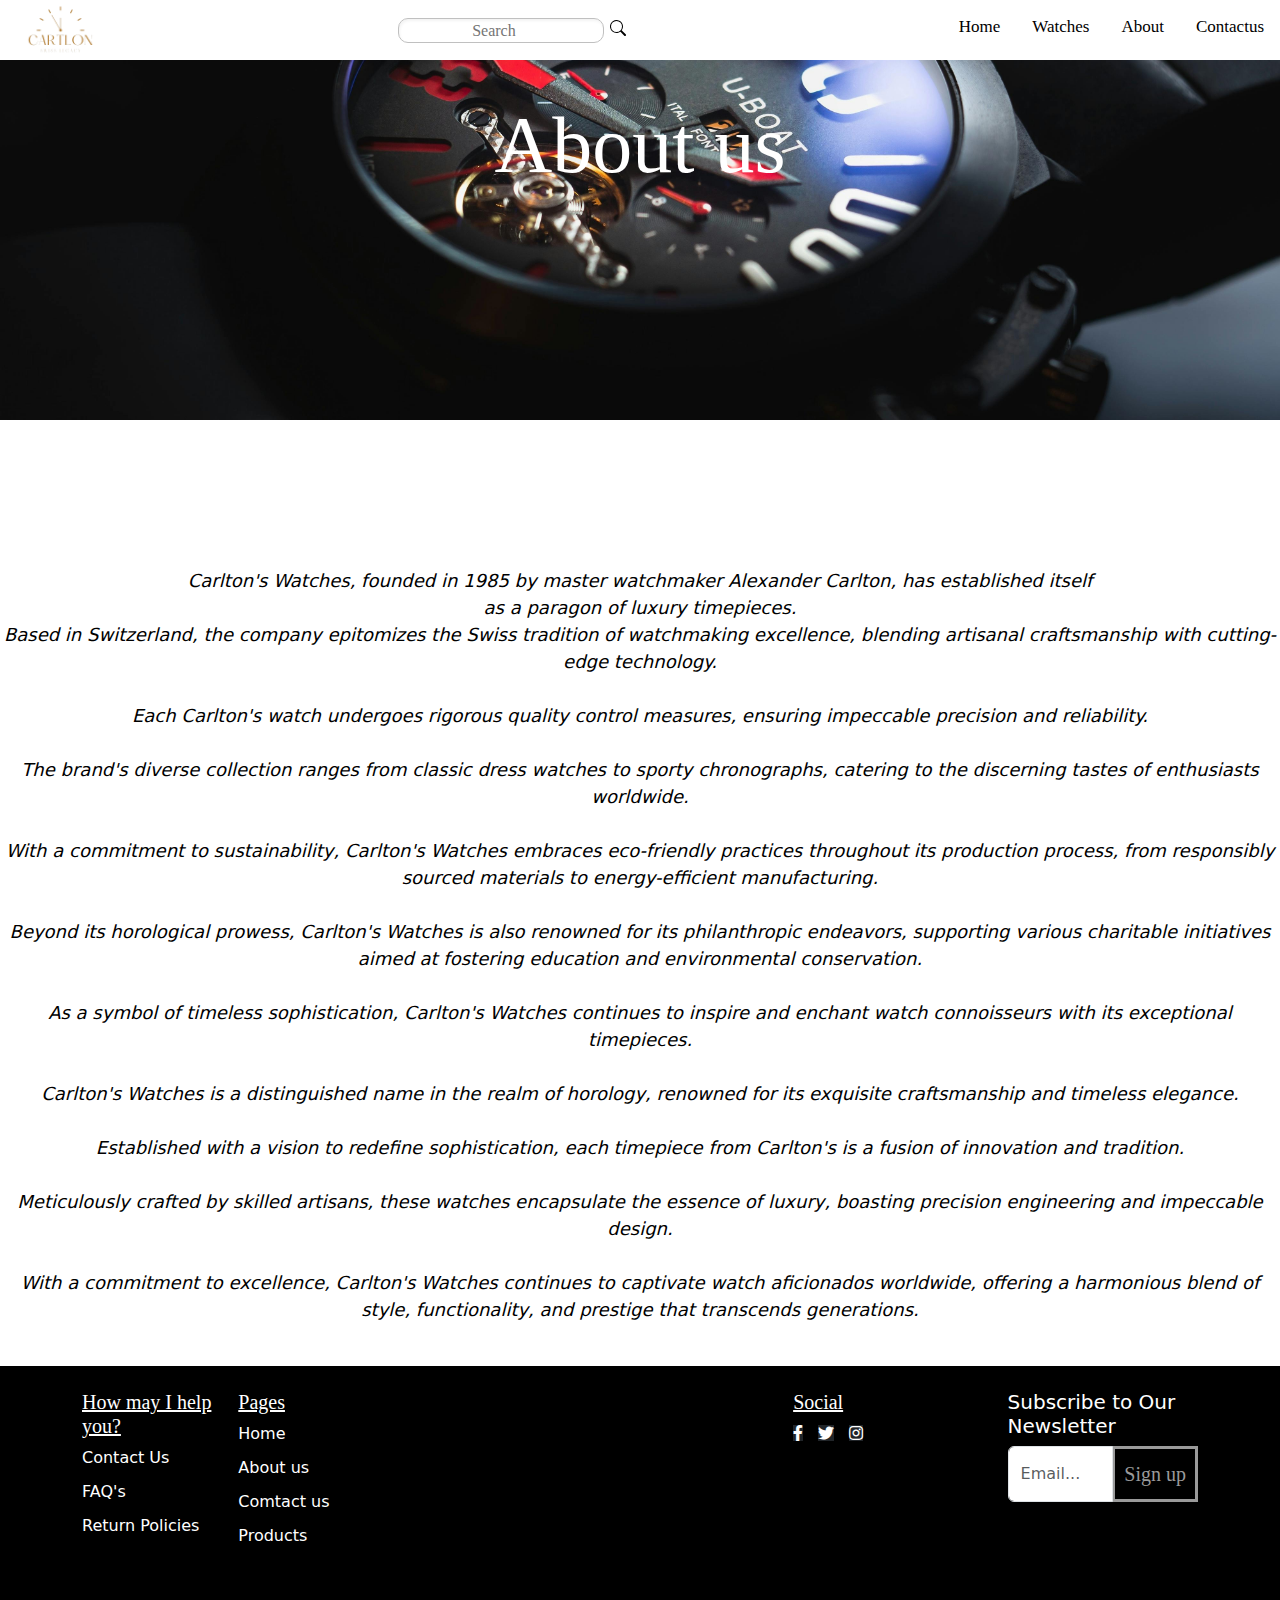
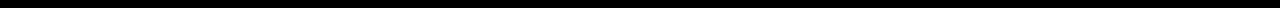
<file: about.html>
<!DOCTYPE html>
<html lang="en">
<head>
    <meta charset="UTF-8">
    <meta name="viewport" content="width=device-width, initial-scale=1.0">
    <link rel="stylesheet" href="aboutus.css">
    <title>About us</title>
</head>
<body>
<!-- Bootstrap CSS link -->
<link href="https://cdn.jsdelivr.net/npm/bootstrap@5.3.3/dist/css/bootstrap.min.css" rel="stylesheet" integrity="sha384-QWTKZyjpPEjISv5WaRU9OFeRpok6YctnYmDr5pNlyT2bRjXh0JMhjY6hW+ALEwIH" crossorigin="anonymous">

  <!-- Link FontAwesome for icons -->
  <link rel="stylesheet" href="https://cdnjs.cloudflare.com/ajax/libs/font-awesome/5.15.4/css/all.min.css">

<!-- top menu -->
<div class="header">
    <div class="logo-container">
      <img class="logo" src="Imagers/transparent-logo.png" alt="logo">
    </div>
    <div class="search-container">
      <input class="search-bar" type="search" placeholder="Search">
      <button class="search-button">
        <img class="icon-search"  src="icons/search.svg" alt="search icons">
      </button>
    </div>
    <div>
      <nav class="topnav" id="myTopnav">
        <ul>
          <a href="contact-us.html">Contactus</a>
          <a href="about.html">About</a>
          <a href="watches.html">Watches</a>
          <a href="index.html" >Home</a>
          <a href="javascript:void(0);" class="icon" onclick="myFunction()">
          <i class="fa fa-bars"></i></a>
        </ul>
      </nav>
    </div>
  </div>


    <!-- hero Image  -->
<div class="image-container">
  <div class="title">About us</div>

</div>

<!-- end of hero Image -->
<div class="title">About us</div>
    <!-- Text quickly explaining about carlton watches -->
<div class="txt"> 
    
    <br>
<p>Carlton's Watches, founded in 1985 by master watchmaker Alexander Carlton, has established itself 
    <br>
    as a paragon of luxury timepieces.<br> Based in Switzerland, the company epitomizes the Swiss tradition of watchmaking excellence, blending artisanal craftsmanship with cutting-edge 
    technology. 
    <br>
    <br>Each Carlton's watch undergoes rigorous quality control measures, ensuring impeccable precision and reliability. 
    <br>
    <br>The brand's diverse collection ranges from classic dress watches to sporty chronographs, catering to the discerning tastes of enthusiasts worldwide.
    <br>
    <br>With a commitment to sustainability, Carlton's Watches embraces eco-friendly practices throughout its production process, from responsibly sourced materials to energy-efficient manufacturing.
    <br>
    <br> Beyond its horological prowess, Carlton's Watches is also renowned for its philanthropic endeavors, supporting various charitable initiatives aimed at fostering education and environmental conservation.
    <br>
    <br> As a symbol of timeless sophistication, Carlton's Watches continues to inspire and enchant watch connoisseurs with its exceptional timepieces.
    <br>
    <br>Carlton's Watches is a distinguished name in the realm of horology, renowned for its exquisite craftsmanship and timeless elegance.
    <br>
    <br> Established with a vision to redefine sophistication, each timepiece from Carlton's is a fusion of innovation and tradition. 
    <br>
    <br>Meticulously crafted by skilled artisans, these watches encapsulate the essence of luxury, boasting precision engineering and impeccable design.
    <br>
    <br> With a commitment to excellence, Carlton's Watches continues to captivate watch aficionados worldwide, offering a harmonious blend of style, functionality, and prestige that transcends generations.</p>
    <br>
</div>


<!-- Footer -->
<footer>
    <footer class="text-white py-4">
      <div class="container">
        <div class="footer-content">
          <div class="footer-top">  
            <div class="row">
              <div class="col-md-6">
                <h5 class="topics">How may I help you?</h5>
                <ul class="footer-links">
                  <li><a href="#"class="links">Contact Us</a></li>
                  <li><a href="#"class="links">FAQ's</a></li>
                  <li><a href="#"class="links">Return Policies</a></li>
                  
                </ul>
              </div>
              <div class="col-md-6">
                <h5 class="topics">Pages</h5>
                <ul class="footer-links">
                  <li><a href="index.html" class="links">Home</a></li>
                  <li><a href="about.html" class="links">About us</a></li>
                  <li><a href="contact-us.html" class="links">Comtact us</a></li>
                  <li><a href="#"class="links">Products</a></li>
                  
                </ul>
              </div>
            </div>
          </div>
          <div class="footer-bottom">
            <div class="row">
              <div class="col-md-6">
                <h5 class="topics">Social</h5>
                <ul class="social-icons">
                  <li><a href="#"><i class="fab fa-facebook-f bg-dark"></i></a></li>
                  <li><a href="#"><i class="fab fa-twitter bg-dark"></i></a></li>
                  <li><a href="#"><i class="fab fa-instagram bg-dark"></i></a></li>
                  <!-- Add more social icons as needed -->
                </ul>
              </div>
              <div class="col-md-6">
                <h5>Subscribe to Our Newsletter</h5>
                <form action="#" method="post">
                  <div class="input-group">
                    <input type="email" class="form-control" placeholder="Email...">
                    <div class="input-group-append">
                      <button class="E-btn " type="submit">Sign up</button>
                    </div>
                  </div>
                </form>
              </div>
            </div>
          </div>
        </div>
      </div>
    </footer>
    </footer>
    <!-- End of Footer -->
    
    
    <!-- Boootstrap javascript link -->
    <script src="https://cdn.jsdelivr.net/npm/bootstrap@5.3.3/dist/js/bootstrap.bundle.min.js" integrity="sha384-YvpcrYf0tY3lHB60NNkmXc5s9fDVZLESaAA55NDzOxhy9GkcIdslK1eN7N6jIeHz" crossorigin="anonymous">
    </script>


</div>

</body>
</html>
</file>
<file: aboutus.css>
*  {
    margin: 0;
    box-sizing: border-box;
}

/* Poppins google font link */
@import url('https://fonts.googleapis.com/css2?family=Poppins:ital,wght@0,100;0,200;0,300;0,400;0,500;0,600;0,700;0,800;0,900;1,100;1,200;1,300;1,400;1,500;1,600;1,700;1,800;1,900&display=swap');

/* Bebas neue font */
@import url('https://fonts.googleapis.com/css2?family=Bebas+Neue&display=swap');

/* Lora font */
@import url('https://fonts.googleapis.com/css2?family=Bebas+Neue&family=Lora:ital,wght@0,400..700;1,400..700&display=swap');


/* Reset default styles */
* {
  box-sizing: border-box;
  margin: 0;
}

body{
  margin: 0;
  height: 100%;
  font-family: poppins;
}
/* To align the logo, search-bar and the navbar together  */
.header{
  height: 60px;
  display: flex;
  flex-direction: row;   /*not needed because the flex fall to row as a defualt*/
  justify-content: space-between;
  
}

.logo-container{
  display: flex;
  align-items: center;
}

/* logo */
.logo{
  height: 120px;
  width: 120px;
  object-fit: contain;
}
/* puts the serch-bar and the button side by side */
.search-container{
  display: flex;
  justify-content: center;
  align-items: center;
  max-width: 470px;
}

.search-button{
  background: transparent;
  border: 0;
}

.icon-search{
  padding-bottom: 5px;
}

.search-bar{
  text-align: center;
  display: block;
  border-radius: 10px;
  border: 1px solid black;
  height: 25px;
  max-width: 300px;
  border-color: rgb(192, 192, 192);
  box-shadow: inset 1px 2px 3px rgba(0, 0, 0, 0.05)
}

.search-bar::placeholder{
  font-family: PT Serif;
}

/* Navigation styling */
.topnav {
  overflow: hidden;
  background-color: #fff;
  text-align: center;
  justify-content: center;
}

.topnav a {
  float: right;
  display: block;
  color: #000;
  padding: 14px 16px;
  text-decoration: none;
  font-size: 17px;
  font-family: Playfair Display;
}

.topnav a:hover {
  font-size: 20px;
}


/* Responsive design */
.topnav .icon {
  display: none;
}

/* responsive for menu */
@media screen and (max-width: 600px) {

  .topnav a:not(:first-child){display: none}
  .topnav a.icon{
    float: right;
    display:block;
  } 
  .search-bar{
    display: none;
  }
  .icon-search{
    display: none;
  }
}
/* responsive for menu */
@media  screen and (max-width: 600px) {
  .topnv.responsive {position: relative}
  .topnav .responsive .icon {
    position: absolute;
    right: 0;
    top: 0;
  }
  .top .responsive a{
    float: none;
    display: block;
    text-align: left;
  }
  
}

/* hero image */
.image-container{
  background-image: url(Imagers/pexels-pixabay-162466.jpg);
  background-repeat: no-repeat;
  background-size: cover;
  background-position: center;
  width: 100%;
  max-width: 100%;
  height: calc(50vw * 9 / 16);
  padding: 25px;
  display: block;
  object-fit: cover;
  /* Ajust the button to the botton left */
  /* display: flex;
  justify-content:left;
  align-items: end; */
}

/* button in image section */
.shop-button{
  color: #9A9A9A;
  background: transparent;
  border: 10px;
  padding: 10px 9px;
  border: #9A9A9A solid 3px;
  font-family: Bebas Neue;
  font-size: 20px;
}
/* button hover */
.shop-button:hover{
  color: white;
  background: #9A9A9A;
}

/* text statement CSS */
.statement{
  padding-top: 50px;
  padding-left: 15%;
  padding-right: 15%;
  padding-bottom: 20px;
  font-family: EB Garamond;
  font-style: italic ;
  text-align: center;
}

.topic-container{
  display: flex;
  justify-content: space-evenly;
  align-items: center;
}

.line1{
  border: 1px solid black;
  flex: 1;
  max-width: 200px;
}

.featured-products{
  font-family: Lora;
  font-size: 30px;
  font-weight: bold;
  align-items: center;
}

.line2{
  border: 1px solid black;
  flex: 2;
  max-width: 200px;
}

.images-section{
  display: flex;
  justify-content: space-evenly;
  align-items: center;
  margin-top: 30px;
}

.img1 img{
  object-fit: cover;
  height: 300px;
  width: 300px;
}

.img2 img{
  object-fit: cover;
  height: 300px;
  width: 300px;
}

.img3 img{
  object-fit: cover;
  height: 300px;
  width: 300px;
}


.txt  {
    
    text-align: center;
    color: black;
    position: relative;
    font-size: 18px;
    font-style: italic;
}


.title {

    text-align: center;
    color: white;
    position:relative;
    font-size: 80px;
    font-family: Babes Neue;

    
}


/* footer */
.footer-content {
    display: flex;
    justify-content: space-between;
    align-items: flex-start;
  }
  .footer-links {
    list-style: none;
    padding-left: 0;
  }
  .footer-links li {
    margin-bottom: 10px;
  }
  .social-icons {
    list-style: none;
    padding: 0;
  }
  .social-icons li {
    display: inline-block;
    margin-right: 10px;
  }
  .social-icons li:last-child {
    margin-right: 0;
  }
  
  footer{
    background-color: black;
  }
  
  .links{
    text-decoration: none;
    color: #fff;
    transition-duration: 0.2s;
  }
  
  .links:hover{
    color: #9A9A9A;
  }
  
  .social-icons li a{
    color: white;
  }
  
  .social-icons li a:hover{
      color: #9A9A9A;
  }
  
  .E-btn{
    color: #9A9A9A;
    background: transparent;
    padding: 10px 9px;
    border: #9A9A9A solid 3px;
    font-family: Bebas Neue;
    font-size: 20px; 
  }
  
  .E-btn:hover{
    color: white;
    background: #9A9A9A;
  }
  
  .topics{
    font-family: playfair Display;
    text-decoration: underline;
  }

  /* Bebas neue font */
@import url('https://fonts.googleapis.com/css2?family=Bebas+Neue&display=swap');

/* Playfair Display */
@import url('https://fonts.googleapis.com/css2?family=Bebas+Neue&family=Lora:ital,wght@0,400..700;1,400..700&family=Playfair+Display:ital,wght@0,400..900;1,400..900&display=swap');

:root{
  --cs-border-color: rgb(255, 255, 255);
  --cs-btn-color-white: rgb(255, 255, 255);
  --cs-btn-font: Bebas neue;
  --cs-button-border:  #9A9A9A solid 3px;
}


.lead{
  color: black;
  font-family: Playfair Display;
}

.container{
  background-color: black;
  margin-bottom: 20px;
}
/* Custom button styles */
.btn-custom {
  font-family: var(--cs-btn-font); /* Use custom font */
  border: var(--cs-button-border); /* Use custom border */
  color: var(--cs-btn-color-white); /* Use custom color */
  background-color: transparent; /* Use custom background color */
  padding: 10px 20px; /* Adjust padding as needed */
}

.btn-custom:hover {
  background-color: #9A9A9A; /* Adjust hover background color */
  color: white; /* Adjust hover color */
}

.btn.btn-outline-dark {
    --bs-btn-color: #9A9A9A;
    --bs-btn-border-color: #9A9A9A;
    --bs-btn-hover-color: #fff;
    --bs-btn-hover-bg: #212529;
    --bs-btn-hover-border-color: #212529;
    --bs-btn-focus-shadow-rgb: 33, 37, 41;
    --bs-btn-active-color: #fff;
    --bs-btn-active-bg: #212529;
    --bs-btn-active-border-color: #212529;
    --bs-btn-active-shadow: inset 0 3px 5px rgba(0, 0, 0, 0.125);
    --bs-btn-disabled-color: #212529;
    --bs-btn-disabled-bg: transparent;
    --bs-btn-disabled-border-color: #212529;
    --bs-gradient: none;
    --bs-btn-font-family: Bebas Neue;
}

.btn {
  --bs-btn-padding-x: 0.75rem;
  --bs-btn-padding-y: 0.375rem;
  --bs-btn-font-size: 1rem;
  --bs-btn-font-weight: 400;
  --bs-btn-line-height: 1.5;
  --bs-btn-color: var(--bs-body-color);
  --bs-btn-bg: transparent;
  --bs-btn-border-width: var(--bs-border-width);
  --bs-btn-border-color: transparent;
  --bs-btn-border-radius: var(--bs-border-radius);
  --bs-btn-hover-border-color: transparent;
  --bs-btn-box-shadow: inset 0 1px 0 rgba(255, 255, 255, 0.15), 0 1px 1px rgba(0, 0, 0, 0.075);
  --bs-btn-disabled-opacity: 0.65;
  --bs-btn-focus-box-shadow: 0 0 0 0.25rem rgba(var(--bs-btn-focus-shadow-rgb), .5);
  display: inline-block;
  padding: var(--bs-btn-padding-y) var(--bs-btn-padding-x);

  /* font-family: Bebas Neue; */
  font-size: var(--bs-btn-font-size);
  font-weight: var(--bs-btn-font-weight);
  line-height: var(--bs-btn-line-height);
  color: var(--bs-btn-color);
  text-align: center;
  text-decoration: none;
  vertical-align: middle;
  cursor: pointer;
  -webkit-user-select: none;
  -moz-user-select: none;
  user-select: none;
  border: --cs-button-border;
  background-color: var(--bs-btn-bg);
  transition: color .15s ease-in-out, background-color .15s ease-in-out, border-color .15s ease-in-out, box-shadow .15s ease-in-out;
}
</file>
